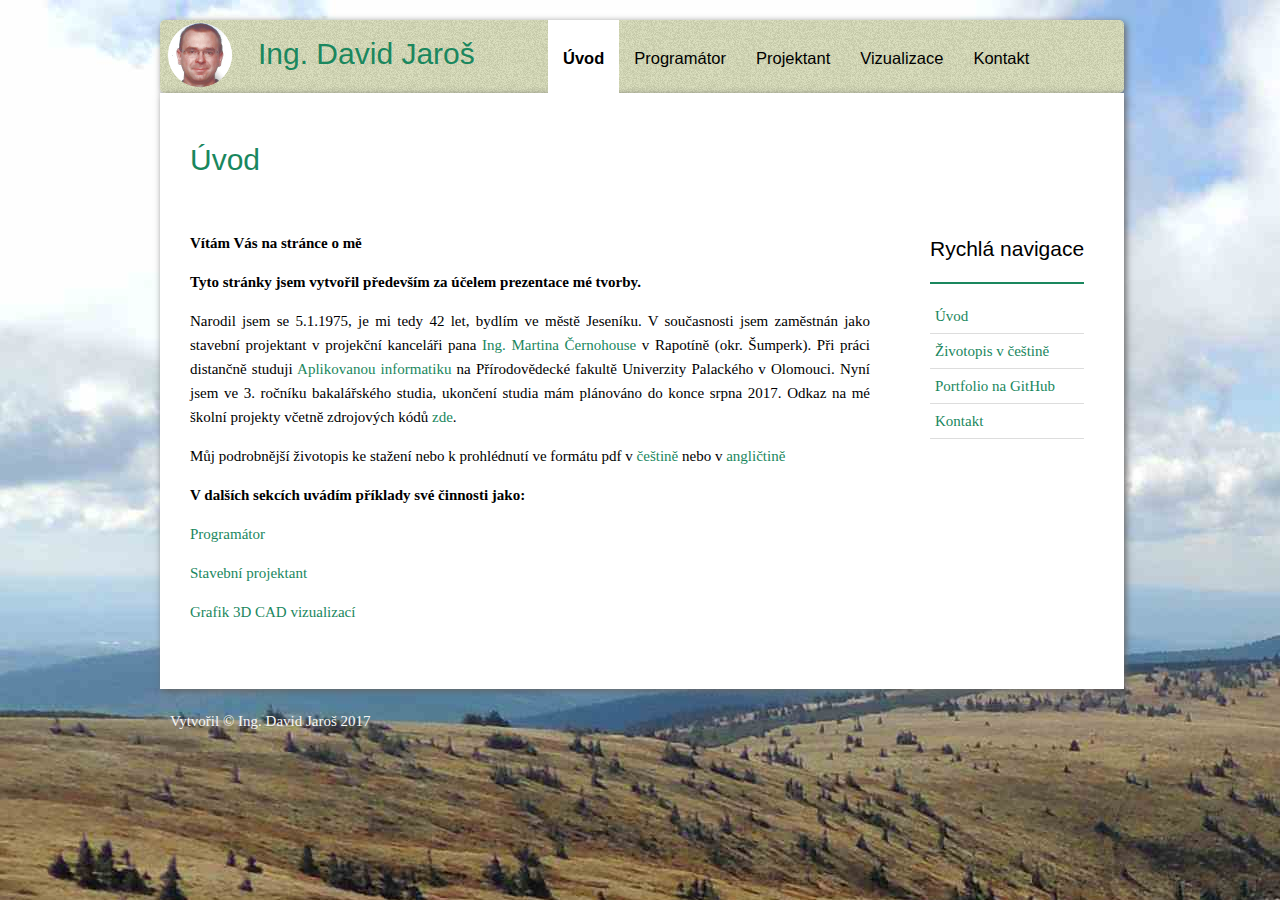
<file: index.html>
<!DOCTYPE html>
<html lang="cs-cz">
<head>
    <meta charset="UTF-8">
    <meta name="description" content="Osobní stránka Davida Jaroše"/>
    <meta name="keyworda" content="osobní, programátor, c#"/>
    <link rel="shortcut icon" href="obrazky/clovek.ico"/>
    <link rel="stylesheet" href="css/stylstranek.css"/>
    <title>David Jaroš - Úvod</title>
</head>



<body>
<div id="centrovac">
    <header>
        <div id="logo" title="Úvod"><a href="index.html"><h1>Ing. David Jaroš</h1></a></div>
        
        <nav>
            <ul>
                <li class="aktivni"><a href="index.html">Úvod</a></li>
                <li><a href="programator.html">Programátor</a> </li>
                <li><a href="projektant.html">Projektant</a> </li>
                <li><a href="vizualizace.html">Vizualizace</a> </li>
                <li><a href="kontaktform.php">Kontakt</a> </li>
            </ul>
        </nav>
    </header>
    <article>
            <header>
                <h1>Úvod</h1>
            </header>
            <section>
                <div class="dobloku">
                    <p><strong>Vítám Vás na stránce o mě</strong></p>
                    <p><strong>Tyto stránky jsem vytvořil především za účelem prezentace mé tvorby.</strong></p>
                    <p>Narodil jsem se 5.1.1975, je mi tedy 42 let,
                       bydlím ve městě Jeseníku. V současnosti jsem zaměstnán
                       jako stavební projektant v projekční kanceláři pana
                        <a href="htt://www.proejkce50r.cz/" target="_blank">Ing. Martina Černohouse</a>
                       v Rapotíně (okr. Šumperk). Při práci distančně studuji
                        <a href="http://www.inf.upol.cz/" target="_blank">Aplikovanou informatiku</a>
                       na Přírodovědecké fakultě Univerzity Palackého v Olomouci.
                       Nyní jsem ve 3. ročníku bakalářského studia, ukončení
                       studia mám plánováno do konce srpna 2017. Odkaz na mé školní projekty
                       včetně zdrojových kódů
                        <a href="programator.html">zde</a>.
                    </p>
                </div>
                
                <p>Můj podrobnější životopis ke stažení nebo k prohlédnutí ve formátu pdf v
                    <a href="obrazky/pdf/David-CZ.pdf" target="_blank">češtině </a>
                    nebo v
                    <a href="obrazky/pdf/David-EN.pdf" target="_blank">angličtině</a>
                </p>
                <p><strong>V dalších sekcích uvádím příklady své činnosti jako:</strong></p>
                <p></p>
                <p><a href="programator.html">Programátor</a></p>
                <p><a href="projektant.html">Stavební projektant</a></p>
                <p><a href="vizualizace.html">Grafik 3D CAD vizualizací</a></p>
            </section>
            <!-- vlozen postranni panel - sidebar -->
            <div id="sidebar">
                <aside>
                    <ul>
                        <h3>Rychlá navigace</h3>
                        <p class="podtrzitko"></p>
                        <li><a href="index.html">Úvod</a></li>
                        <li><a href="obrazky/pdf/David-CZ.pdf" target="_blank">Životopis v češtině</a></li>
                        <li><a href="http://www.github.com/salviadivinorum" target="_blank">Portfolio na GitHub</a></li>
                        <li><a href="kontaktform.php">Kontakt</a></li>
                    </ul>
                </aside>
            </div>
        <div class="cistic"></div>
            
    </article>
    <footer>
       <p>Vytvořil &copy; Ing. David Jaroš 2017</p>
    </footer>
</div>
</body>


</html>
</file>
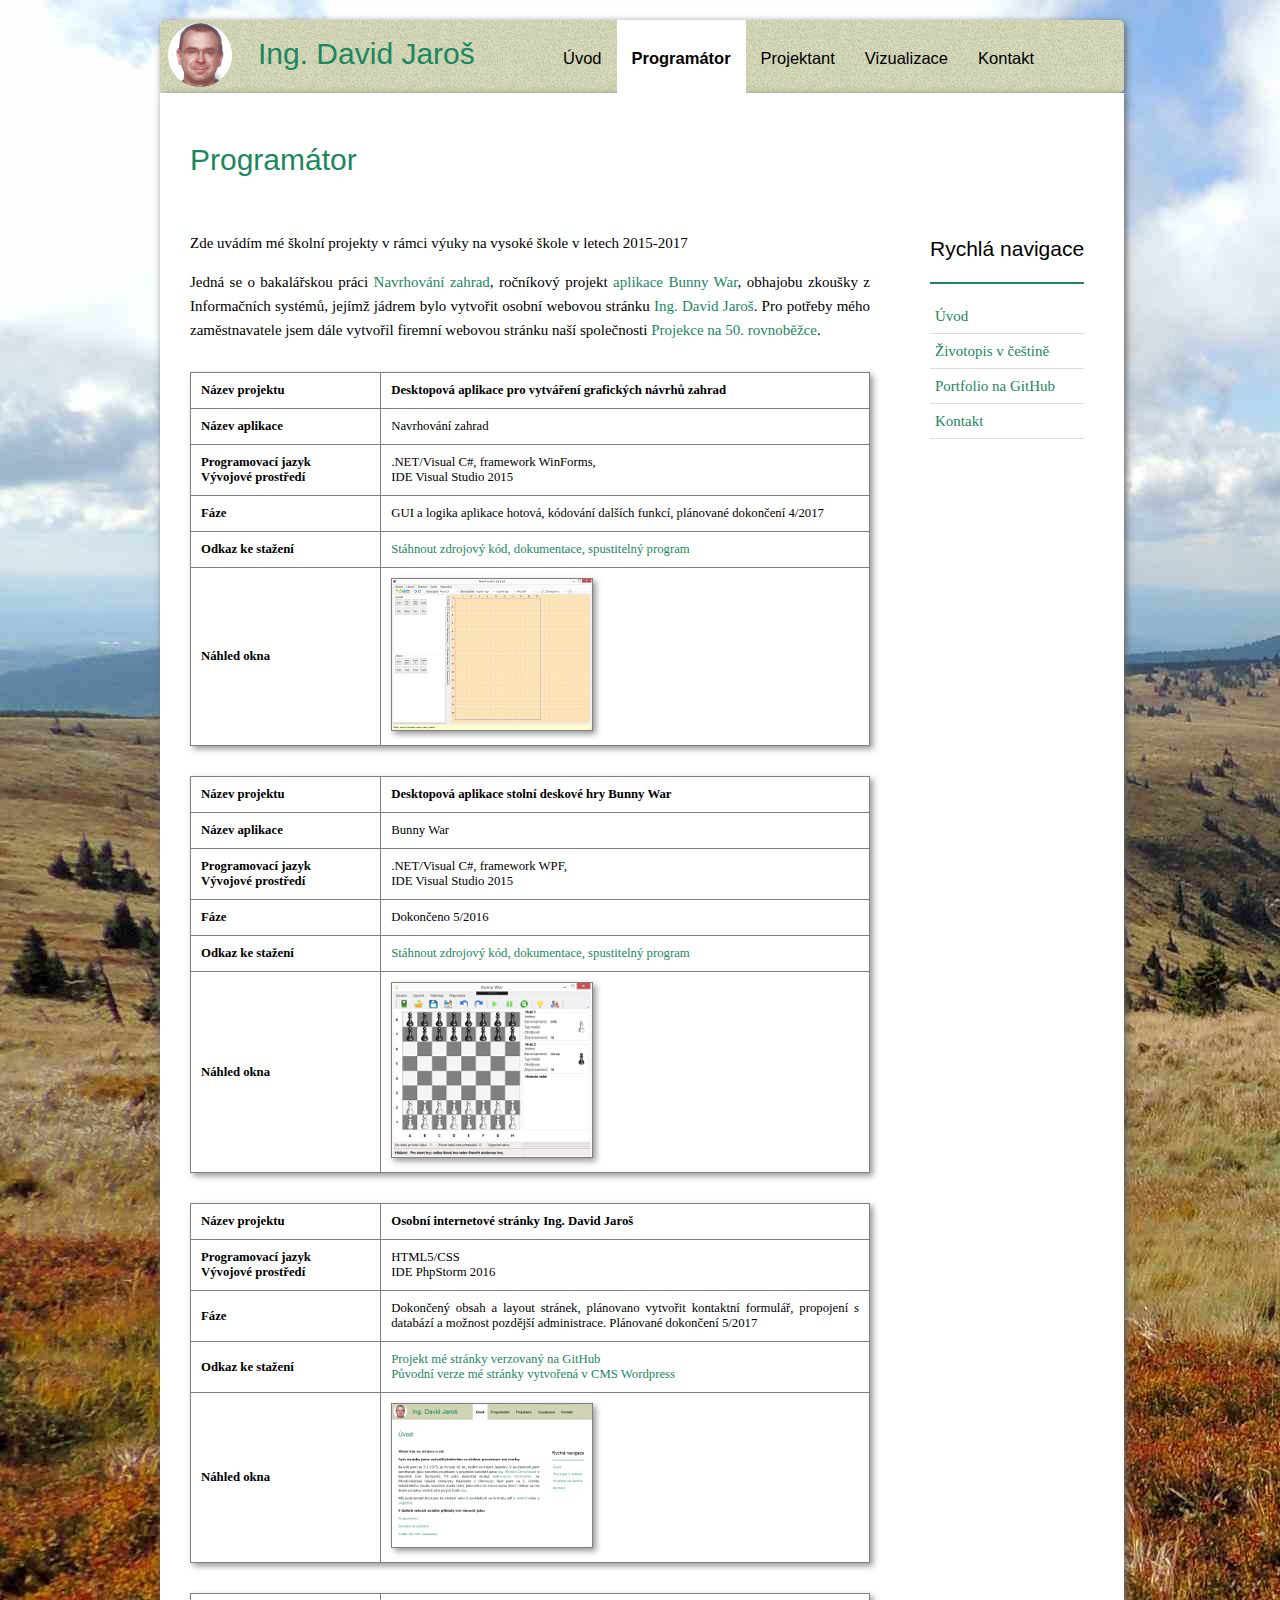
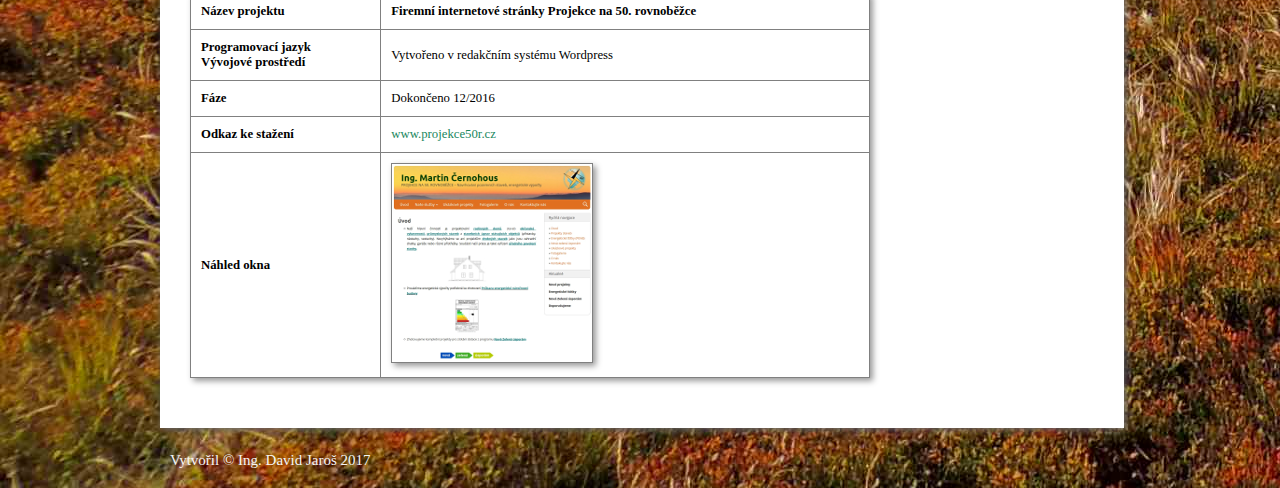
<file: programator.html>
<!DOCTYPE html>
<html lang="cs-cz">
<head>
    <meta charset="UTF-8">
    <meta name="description" content="Programátor David Jaroš"/>
    <meta name="keyworda" content="osobní, programátor, c#"/>
    <link rel="shortcut icon" href="obrazky/clovek.ico"/>
    <link rel="stylesheet" href="css/stylstranek.css"/>
    <title>David Jaroš - Programátor</title>
    
    <!-- vlozeni Lightbox JavaScriptu pro zobrzeni obrazku efektne -->
    <link rel="stylesheet" href="lightbox/css/lightbox.css"/>
    <script src="lightbox/js/lightbox-plus-jquery.js"></script>
    
</head>

<body>
<div id="centrovac">
    <header>
        <div id="logo" title="Úvod"><a href="index.html"><h1>Ing. David Jaroš</h1></a></div>
        <nav>
            <ul>
                <li><a href="index.html">Úvod</a></li>
                <li class="aktivni"><a href="programator.html">Programátor</a> </li>
                <li><a href="projektant.html">Projektant</a> </li>
                <li><a href="vizualizace.html">Vizualizace</a> </li>
                <li><a href="kontaktform.php">Kontakt</a> </li>
            </ul>
        </nav>
    </header>
    <article>
        <header>
            <h1>Programátor</h1>
        </header>
        <section>
            <p>Zde uvádím mé školní projekty v rámci výuky na vysoké škole v letech 2015-2017</p>
            <p>Jedná se o bakalářskou práci <a href="#zahrada">Navrhování zahrad</a>,
               ročníkový projekt <a href="#bunny">aplikace Bunny War</a>,
               obhajobu zkoušky z Informačních systémů, jejímž jádrem
               bylo vytvořit osobní webovou stránku <a href="#davidj">Ing. David Jaroš</a>.
               Pro potřeby mého zaměstnavatele jsem dále vytvořil firemní webovou
               stránku naší společnosti <a href="#projekce">Projekce na 50. rovnoběžce</a>.
            </p>
            <!-- aplikace Navrhovani zahrad -->
            <table class="dovednosti" border="1">
                <tr>
                    <th scope="row">Název projektu</th>
                    <td id="zahrada"><strong>Desktopová aplikace pro vytváření grafických návrhů zahrad</strong></td>
                </tr>
                <tr>
                    <th scope="row">Název aplikace</th>
                    <td>Navrhování zahrad</td>
                </tr>
                <tr>
                    <th scope="row">Programovací jazyk<br>Vývojové prostředí</th>
                    <td>.NET/Visual C#, framework WinForms,<br>IDE Visual Studio 2015</td>
                </tr>
                <tr>
                    <th scope="row">Fáze</th>
                    <td>GUI a logika aplikace hotová, kódování dalších funkcí, plánované dokončení 4/2017</td>
                </tr>
                <tr>
                    <th scope="row">Odkaz ke stažení</th>
                    <td>
                        <a href="http://www.github.com/salviadivinorum/ZAHRADA" target="_blank">Stáhnout zdrojový kód, dokumentace, spustitelný program</a>
                    </td>
                </tr>
                <tr>
                    <th scope="row">Náhled okna</th>
                    <td>
                        <a href="obrazky/programator-obrazky/zahrada-platno.jpg" title="Navrhování zahrad" data-lightbox="programy" data-title="Navrhování zahrad">
                            <img src="obrazky/programator-obrazky/nahledy/zahrada-platno-nahled.png" alt="Navrhování zahrad"/>
                        </a>
                    </td>
                </tr>
            </table>
    
            <!-- Aplikace Bunny War -->
            <table class="dovednosti" border="1">
                <tr>
                    <th scope="row">Název projektu</th>
                    <td id="bunny"><strong>Desktopová aplikace stolní deskové hry Bunny War</strong></td>
                </tr>
                <tr>
                    <th scope="row">Název aplikace</th>
                    <td>Bunny War</td>
                </tr>
                <tr>
                    <th scope="row">Programovací jazyk<br>Vývojové prostředí</th>
                    <td>.NET/Visual C#, framework WPF,<br>IDE Visual Studio 2015</td>
                </tr>
                <tr>
                    <th scope="row">Fáze</th>
                    <td>Dokončeno 5/2016</td>
                </tr>
                <tr>
                    <th scope="row">Odkaz ke stažení</th>
                    <td>
                        <a href="http://www.github.com/salviadivinorum/BUNNYWAR" target="_blank">Stáhnout zdrojový kód, dokumentace, spustitelný program</a>
                    </td>
                </tr>
                <tr>
                    <th scope="row">Náhled okna</th>
                    <td>
                        <a href="obrazky/programator-obrazky/bunnywar.jpg" title="Bunny War desková hra" data-lightbox="programy" data-title="Desková hra Bunny War">
                            <img src="obrazky/programator-obrazky/nahledy/bunnywar-nahled.png" alt="Bunny war hra"/>
                        </a>
                    </td>
                </tr>
            </table>

            <!-- Osobni stranky -->
            <table class="dovednosti"  border="1">
                <tr>
                    <th scope="row">Název projektu</th>
                    <td id="davidj"><strong>Osobní internetové stránky Ing. David Jaroš</strong></td>
                </tr>
                <tr>
                    <th scope="row">Programovací jazyk<br>Vývojové prostředí</th>
                    <td>HTML5/CSS<br>IDE PhpStorm 2016</td>
                </tr>
                <tr>
                    <th scope="row">Fáze</th>
                    <td>Dokončený obsah a layout stránek, plánovano vytvořit kontaktní
                        formulář, propojení s databází a možnost pozdější administrace. Plánované
                        dokončení 5/2017</td>
                </tr>
                <tr>
                    <th scope="row">Odkaz ke stažení</th>
                    <td>
                        <a href="http://www.github.com/salviadivinorum/OsobniWebovaStranka" target="_blank">Projekt mé stránky verzovaný na GitHub</a><br>
                        <a href="http://www.bezva.tode.cz" target="_blank">Původní verze mé stránky vytvořená v CMS Wordpress</a>
                    </td>
                </tr>
                <tr>
                    <th scope="row">Náhled okna</th>
                    <td>
                        <a href="obrazky/programator-obrazky/osobniweb.png" title="Osobní webová stránka" data-lightbox="programy" data-title="Osobní webová stránka v PhpStorm">
                            <img src="obrazky/programator-obrazky/nahledy/osobniweb-nahled.png" alt="Web David Jaroš">
                        </a>
                    </td>
                </tr>
            </table>
            
            <!-- Firemni stranky -->
            <table class="dovednosti"  border="1">
                <tr>
                    <th scope="row">Název projektu</th>
                    <td id="projekce"><strong>Firemní internetové stránky Projekce na 50. rovnoběžce</strong></td>
                </tr>
                <tr>
                    <th scope="row">Programovací jazyk<br>Vývojové prostředí</th>
                    <td>Vytvořeno v redakčním systému Wordpress</td>
                </tr>
                <tr>
                    <th scope="row">Fáze</th>
                    <td>Dokončeno 12/2016</td>
                </tr>
                <tr>
                    <th scope="row">Odkaz ke stažení</th>
                    <td>
                        <a href="http://www.projekce50r.cz" target="_blank">www.projekce50r.cz</a>
                    </td>
                </tr>
                <tr>
                    <th scope="row">Náhled okna</th>
                    <td>
                        <a href="obrazky/programator-obrazky/projekce50r.jpg" title="Firemní webová stránka" data-lightbox="programy" data-title="Firemní webová stránka ve Wordpressu">
                            <img src="obrazky/programator-obrazky/nahledy/projekce50r-nahled.png" alt="Web firmy Projekce 50r">
                        </a>
                    </td>
                </tr>
            </table>
        </section>
        <!-- vlozen postranni panel - sidebar -->
        <div id="sidebar">
            <aside>
                <ul>
                    <h3>Rychlá navigace</h3>
                    <p class="podtrzitko"></p>
                    <li><a href="index.html">Úvod</a></li>
                    <li><a href="obrazky/pdf/David-CZ.pdf" target="_blank">Životopis v češtině</a></li>
                    <li><a href="http://www.github.com/salviadivinorum" target="_blank">Portfolio na GitHub</a></li>
                    <li><a href="kontaktform.php">Kontakt</a></li>
                </ul>
            </aside>
        </div>
        <div class="cistic"></div>
       
    </article>
    <footer>
        <p>Vytvořil &copy; Ing. David Jaroš 2017</p>
    </footer>
</div>
</body>

</html>
</file>
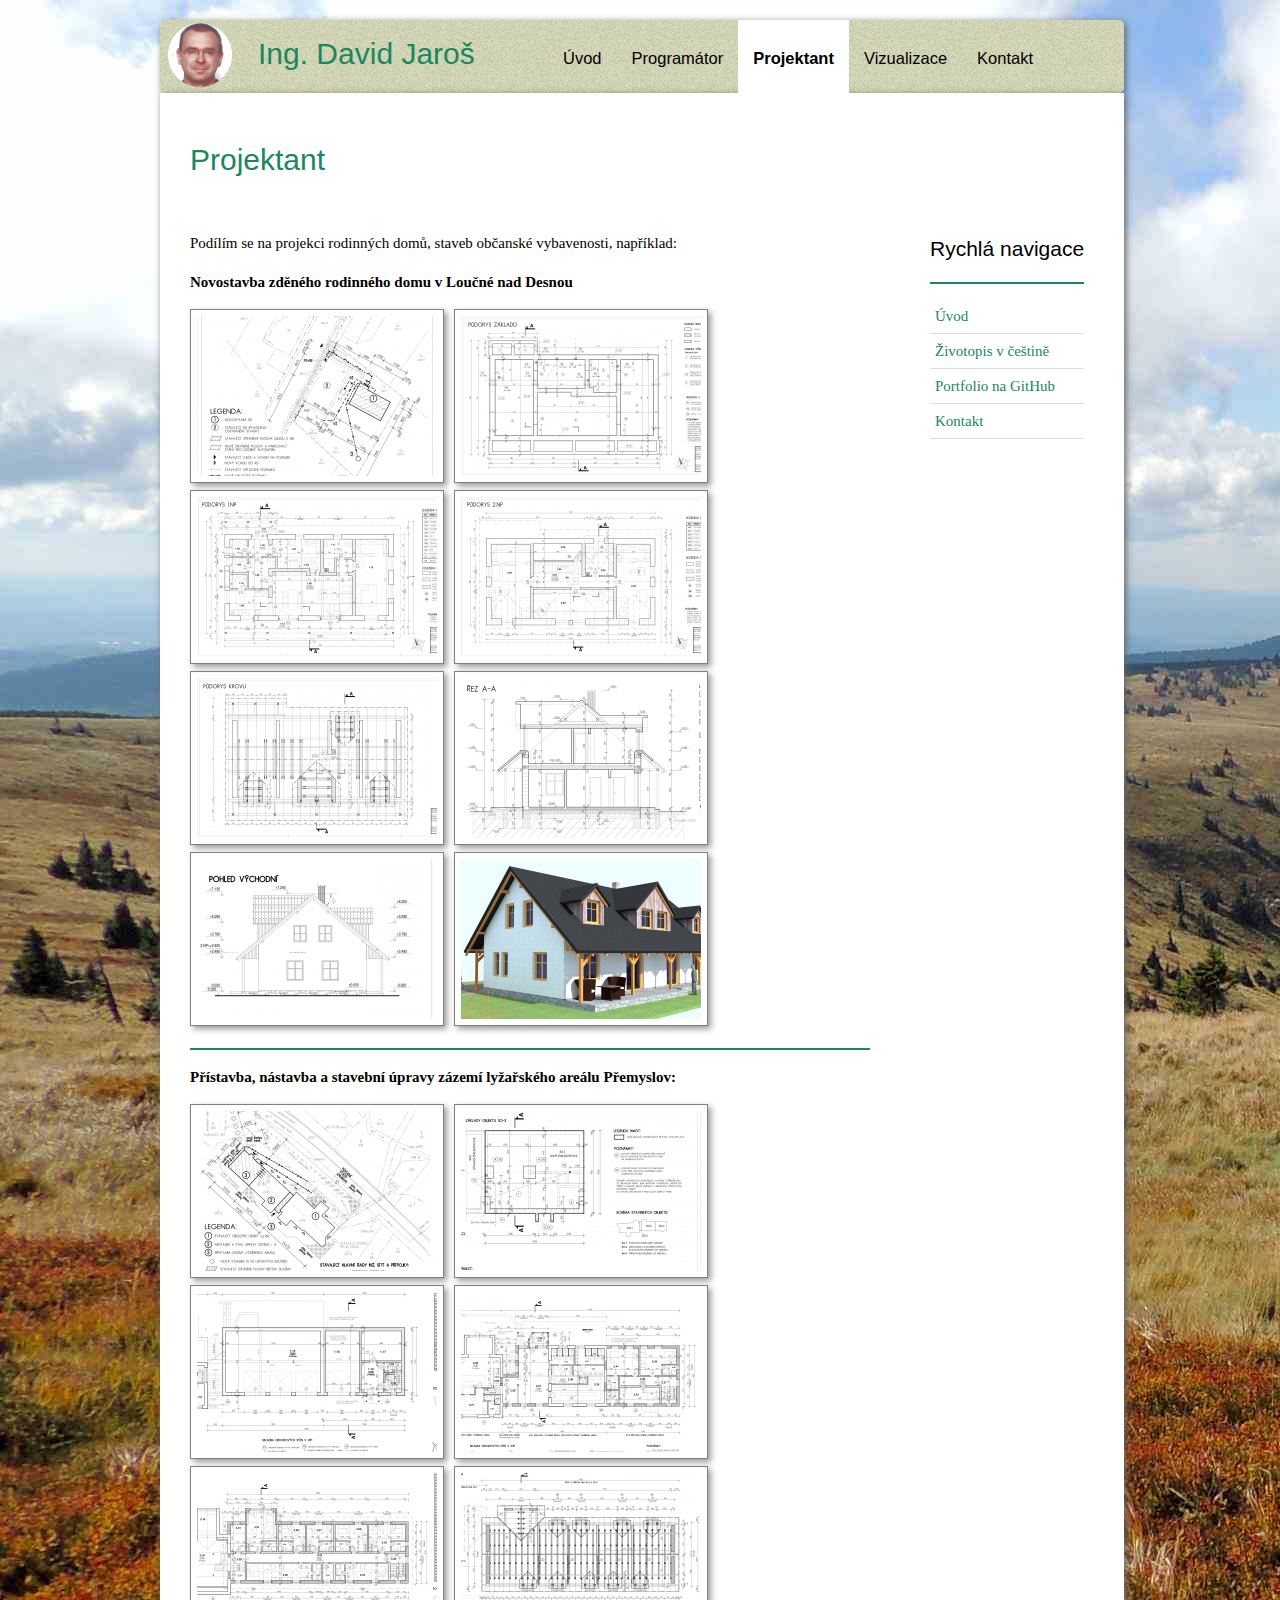
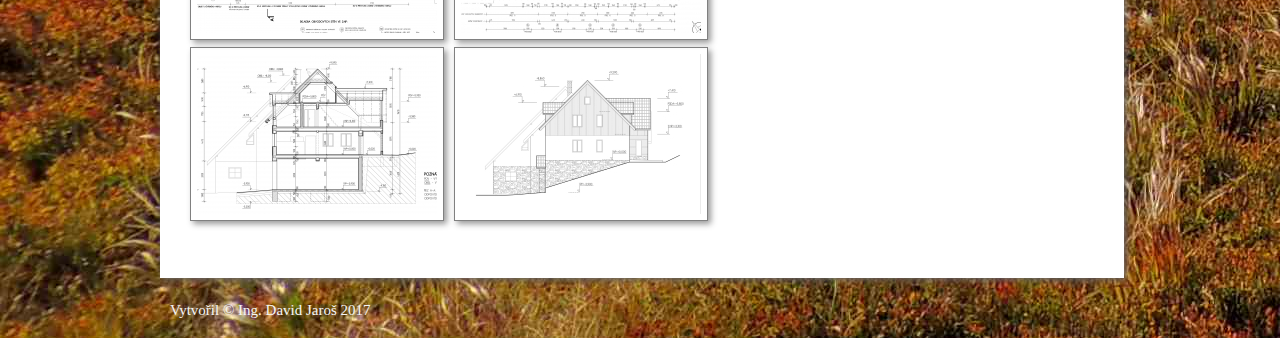
<file: projektant.html>
<!DOCTYPE html>
<html lang="cs-cz">
<head>
    <meta charset="UTF-8">
    <meta name="description" content="Stvební projektant David Jaroš"/>
    <meta name="keyworda" content="osobní, programátor, stavební projektant, c#"/>
    <link rel="shortcut icon" href="obrazky/clovek.ico"/>
    <link rel="stylesheet" href="css/stylstranek.css"/>
    <title>David Jaroš - Projektant</title>
    
    <!-- vlozeni Lightbox JavaScriptu pro zobrzeni obrazku efektne -->
    <link rel="stylesheet" href="lightbox/css/lightbox.css"/>
    <script src="lightbox/js/lightbox-plus-jquery.js"></script>
</head>

<body>
<div id="centrovac">
    <header>
        <div id="logo" title="Úvod"><a href="index.html"><h1>Ing. David Jaroš</h1></a></div>
        
        <nav>
            <ul>
                <li><a href="index.html">Úvod</a></li>
                <li><a href="programator.html">Programátor</a> </li>
                <li class="aktivni"><a href="projektant.html">Projektant</a> </li>
                <li><a href="vizualizace.html">Vizualizace</a> </li>
                <li><a href="kontaktform.php">Kontakt</a> </li>
            </ul>
        </nav>
    </header>
    <article>
        <header>
            <h1>Projektant</h1>
            
        </header>
        <section>
            <p>
                Podílím se na projekci rodinných domů, staveb občanské vybavenosti, například:
            </p>
            <p><strong>Novostavba zděného rodinného domu v Loučné nad Desnou</strong></p>
            <div class="stinovani">
                <a href="obrazky/projektant-obrazky/blazkova/blazkova2D/filipova-situace.jpg" title="RD-situace stavby"
                   data-lightbox="projekty" data-title="Rodinný dům - situace stavby">
                    <img src="obrazky/projektant-obrazky/projektant-nahledy/blazkova/filipova-situace.jpg"/>
                </a>
                <a href="obrazky/projektant-obrazky/blazkova/blazkova2D/filipova-zaklady.jpg" title="RD-zaklady stavby"
                   data-lightbox="projekty" data-title="Rodinný dům - půdorys základů">
                    <img src="obrazky/projektant-obrazky/projektant-nahledy/blazkova/filipova-zaklady.jpg"/>
                </a>
                <a href="obrazky/projektant-obrazky/blazkova/blazkova2D/filipova-1.np.jpg" title="RD-pudorys 1.NP"
                   data-lightbox="projekty" data-title="Rodinný dům - půdorys 1. nadzemního podlaží">
                    <img src="obrazky/projektant-obrazky/projektant-nahledy/blazkova/filipova1np.jpg"/>
                </a>
                <a href="obrazky/projektant-obrazky/blazkova/blazkova2D/filipova-2.np.jpg" title="RD-pudorys 2.NP"
                   data-lightbox="projekty" data-title="Rodinný dům - půdorys 2. nadzemního podlaží">
                    <img src="obrazky/projektant-obrazky/projektant-nahledy/blazkova/filipova2np.jpg"/>
                </a>
                <a href="obrazky/projektant-obrazky/blazkova/blazkova2D/filipova-krov.jpg" title="RD-pudorys krovu"
                   data-lightbox="projekty" data-title="Rodinný dům - půdorys krovu">
                    <img src="obrazky/projektant-obrazky/projektant-nahledy/blazkova/filipova-krov.jpg"/>
                </a>
                <a href="obrazky/projektant-obrazky/blazkova/blazkova2D/filipova-rez.jpg" title="RD-rez stavbou"
                   data-lightbox="projekty" data-title="Rodinný dům - řez stavbou">
                    <img src="obrazky/projektant-obrazky/projektant-nahledy/blazkova/filipova-rez.jpg"/>
                </a>
                <a href="obrazky/projektant-obrazky/blazkova/blazkova2D/filipova-pohledy.jpg" title="RD-pohledy"
                   data-lightbox="projekty" data-title="Rodinný dům - Pohledy">
                    <img src="obrazky/projektant-obrazky/projektant-nahledy/blazkova/filipova-pohledy.jpg"/>
                </a>
                <a href="obrazky/projektant-obrazky/blazkova/blazkova2D/filipova-render-2.jpg" title="RD-vizualizace 3D"
                   data-lightbox="projekty" data-title="Rodinný dům - vizualizace ve 3D">
                    <img src="obrazky/projektant-obrazky/projektant-nahledy/blazkova/filipova-render.jpg"/>
                </a>
            </div>
            <p class="podtrzitko"></p>
            <p><strong>Přístavba, nástavba a stavební úpravy zázemí lyžařského areálu Přemyslov:</strong></p>
            <div class="stinovani">
                <a href="obrazky/projektant-obrazky/premyslov2D/premyslov-situace.jpg" title="Lyžařský areál-situace stavby"
                   data-lightbox="projekt-lyzareal" data-title="Lyžařský areál - situace stavby">
                    <img src="obrazky/projektant-obrazky/projektant-nahledy/premyslov/prem-sit.jpg"/>
                </a>
                <a href="obrazky/projektant-obrazky/premyslov2D/premyslov-zaklady.jpg" title="Lyžařský areál-základy-část"
                   data-lightbox="projekt-lyzareal" data-title="Lyžařský areál-základy-část">
                    <img src="obrazky/projektant-obrazky/projektant-nahledy/premyslov/prem-zakl.jpg"/>
                </a>
                <a href="obrazky/projektant-obrazky/premyslov2D/premyslov-1.pp.jpg" title="Lyžařský areál-půdorys 1. podzemního podlaží"
                       data-lightbox="projekt-lyzareal" data-title="Lyžařský areál-půdorys 1. podzemního podlaží">
                <img src="obrazky/projektant-obrazky/projektant-nahledy/premyslov/prem-1pp.jpg"/>
                </a>
                <a href="obrazky/projektant-obrazky/premyslov2D/premyslov-1.np.jpg" title="Lyžařský areál-půdorys 1. nadzemního podlaží"
                   data-lightbox="projekt-lyzareal" data-title="Lyžařský areál-půdorys 1. nadzemního podlaží">
                    <img src="obrazky/projektant-obrazky/projektant-nahledy/premyslov/prem-1np.jpg"/>
                </a>
                <a href="obrazky/projektant-obrazky/premyslov2D/premyslov-2.np.jpg" title="Lyžařský areál-půdorys 2. nadzemního podlaží"
                   data-lightbox="projekt-lyzareal" data-title="Lyžařský areál-půdorys 2. nadzemního podlaží">
                    <img src="obrazky/projektant-obrazky/projektant-nahledy/premyslov/prem-2np.jpg"/>
                </a>
                <a href="obrazky/projektant-obrazky/premyslov2D/premyslov-krov.jpg" title="Lyžařský areál-půdorys krovu"
                   data-lightbox="projekt-lyzareal" data-title="Lyžařský areál-půdorys krovu">
                    <img src="obrazky/projektant-obrazky/projektant-nahledy/premyslov/prem.krov.jpg"/>
                </a>
                <a href="obrazky/projektant-obrazky/premyslov2D/premyslov-rez.jpg" title="Lyžařský areál-řez"
                   data-lightbox="projekt-lyzareal" data-title="Lyžařský areál-řez">
                    <img src="obrazky/projektant-obrazky/projektant-nahledy/premyslov/prem-rez.jpg"/>
                </a>
                <a href="obrazky/projektant-obrazky/premyslov2D/premyslov-pohledy.jpg" title="Lyžařský areál-pohledy"
                   data-lightbox="projekt-lyzareal" data-title="Lyžařský areál-pohledy">
                    <img src="obrazky/projektant-obrazky/projektant-nahledy/premyslov/prem-pohledy.jpg"/>
                </a>
            </div>
        </section>
        <!-- vlozen postranni panel - sidebar -->
        <div id="sidebar">
            <aside>
                <ul>
                    <h3>Rychlá navigace</h3>
                    <p class="podtrzitko"></p>
                    <li><a href="index.html">Úvod</a></li>
                    <li><a href="obrazky/pdf/David-CZ.pdf" target="_blank">Životopis v češtině</a></li>
                    <li><a href="http://www.github.com/salviadivinorum" target="_blank">Portfolio na GitHub</a></li>
                    <li><a href="kontaktform.php">Kontakt</a></li>
                </ul>
            </aside>
        </div>
        <div class="cistic"></div>
    </article>
    <footer>
        <p>Vytvořil &copy; Ing. David Jaroš 2017</p>
    </footer>
</div>
</body>

</html>
</file>
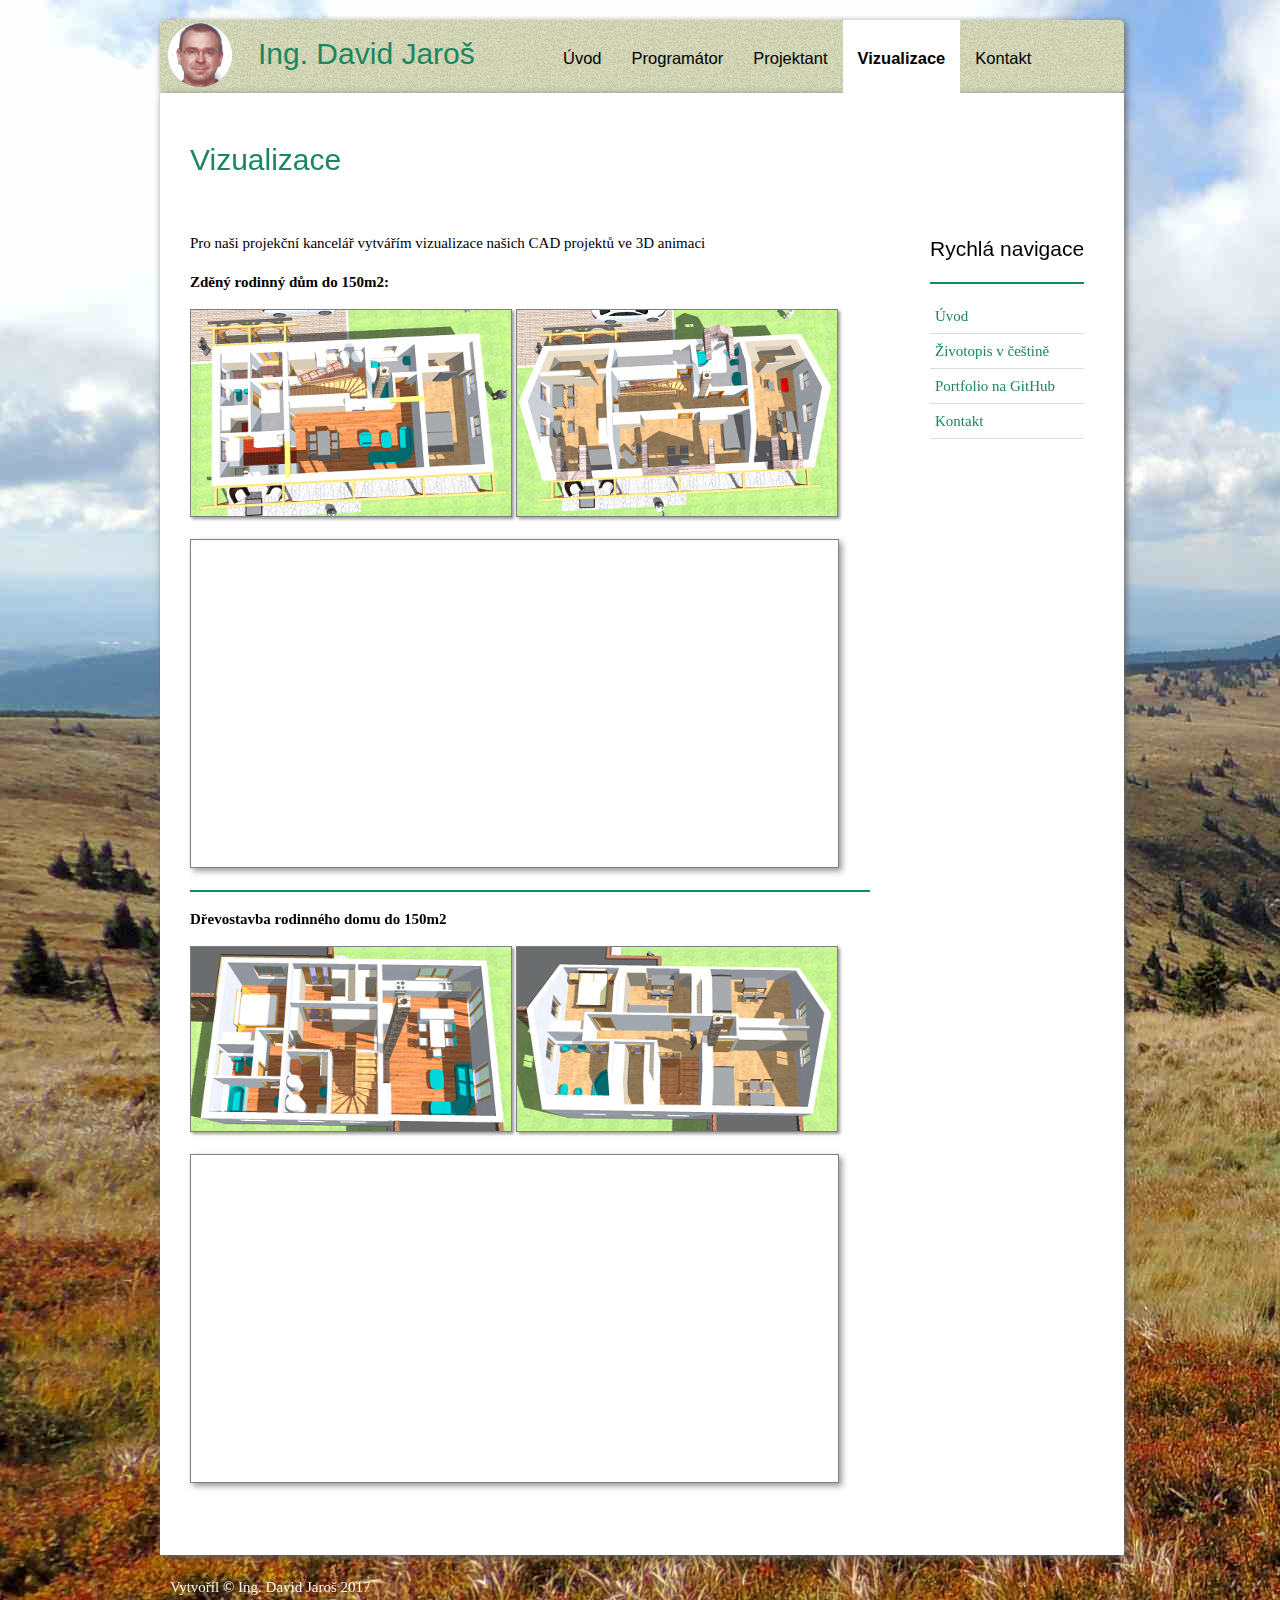
<file: vizualizace.html>
<!DOCTYPE html>
<html lang="cs-cz">
<head>
    <meta charset="UTF-8">
    <meta name="description" content="Vizualizace - práce Davida Jaroše"/>
    <meta name="keyworda" content="osobní, programátor, c#"/>
    <link rel="shortcut icon" href="obrazky/clovek.ico"/>
    <link rel="stylesheet" href="css/stylstranek.css"/>
    <title>David Jaroš - Vizualizace</title>
    
    <!-- vlozeni Lightbox JavaScriptu pro zobrzeni obrazku efektne -->
    <link rel="stylesheet" href="lightbox/css/lightbox.css"/>
    <script src="lightbox/js/lightbox-plus-jquery.js"></script>
</head>


<body>
<div id="centrovac">
    <header>
        <div id="logo" title="Úvod"><a href="index.html"><h1>Ing. David Jaroš</h1></a></div>
        <nav>
            <ul>
                <li><a href="index.html">Úvod</a></li>
                <li><a href="programator.html">Programátor</a> </li>
                <li><a href="projektant.html">Projektant</a> </li>
                <li  class="aktivni"><a href="vizualizace.html">Vizualizace</a> </li>
                <li><a href="kontaktform.php">Kontakt</a> </li>
            </ul>
        </nav>
    </header>
    <article>
            <header>
                <h1>Vizualizace</h1>
            </header>
            <section>
               
                <p>Pro naši projekční kancelář vytvářím vizualizace našich CAD projektů ve 3D animaci</p>
                
                <!-- Zdeny dum ve Filipove -->
                <p><strong>Zděný rodinný dům do 150m2:</strong></p>
                <a href="obrazky/vizualizace-obrazky/blazkova3D/pudorys-1NP-3D.png" title="Půdorys 1.NP"
                   data-lightbox="vizualizace" data-title="Rodinný dům zděný - půdorys 1. nadzemního podlaží">
                    <img class="ramecek" src="obrazky/vizualizace-obrazky/nahledy/filipova-pudorys-1NP-3D-nahled.png"/>
                </a>
                <a href="obrazky/vizualizace-obrazky/blazkova3D/pudorys-2NP-3D.png" title="Půdorys 2.NP"
                   data-lightbox="vizualizace" data-title="Rodinný dům zděný - půdorys 2. nadzemního podlaží">
                    <img class="ramecek" src="obrazky/vizualizace-obrazky/nahledy/filipova-pudorys-2NP-3D-nahled.png"/>
                </a>
                <!-- Youtube vlozeny odkaz -->
                <p>
                    <iframe width="635" height="315"
                            src="https://www.youtube.com/embed/MfOrMbbdoAE?rel=0"
                            frameborder="0" allowfullscreen>
                        
                    </iframe>
                </p>
                <p class="podtrzitko"></p>
                
                <!-- Drevostavba v Jeseniku -->
                <p><strong>Dřevostavba rodinného domu do 150m2</strong></p>
                <a href="obrazky/vizualizace-obrazky/smolik3D/pudorys-1NP-3D.png" title="Půdorys 1.NP"
                   data-lightbox="vizualizace" data-title="Rodinný dům dřevostavba - půdorys 1. nadzemního podlaží">
                    <img class="ramecek" src="obrazky/vizualizace-obrazky/nahledy/pudorys-1NP-3D-nhaled.png"/>
                </a>
                <a href="obrazky/vizualizace-obrazky/smolik3D/smolik-2np.png" title="Půdorys 2.NP"
                   data-lightbox="vizualizace" data-title="Rodinný dům dřevostavba - půdorys 2. nadzemního podlaží">
                    <img class="ramecek" src="obrazky/vizualizace-obrazky/nahledy/smolik-2np-nahled.png"/>
                </a>
                <!-- Youtube vlozeny odkaz -->
                <div class="stinovani">
                    <p>
                        <iframe width="635" height="315"
                                src="https://www.youtube.com/embed/QVXokhBG5-g?rel=0"
                                frameborder="0" allowfullscreen>
        
                        </iframe>
                    </p>
                </div>
            </section>
            <!-- vlozen postranni panel - sidebar -->
            <div id="sidebar">
                <aside>
                    <ul>
                        <h3>Rychlá navigace</h3>
                        <p class="podtrzitko"></p>
                        <li><a href="index.html">Úvod</a></li>
                        <li><a href="obrazky/pdf/David-CZ.pdf" target="_blank">Životopis v češtině</a></li>
                        <li><a href="http://www.github.com/salviadivinorum" target="_blank">Portfolio na GitHub</a></li>
                        <li><a href="kontaktform.php">Kontakt</a></li>
                    </ul>
                </aside>
            </div>
            <div class="cistic"></div>
    </article>
    <footer>
        <p>Vytvořil &copy; Ing. David Jaroš 2017</p>
    </footer>
</div>
</body>
</html>
</file>
<file: css/stylstranek.css>
#logo {
    background: url("../obrazky/nahledy/david-foto-kulate.png") no-repeat;
    width: 380px;
    height: 64px;
    float: left;
    margin: 3px 0 0 8px;
}

#logo h1 {
    margin: 14px 0 0 90px;
    text-align: left;
/ / color: pink;
}

#centrovac {
    width: 960px;
    margin: 0 auto;
}

.vlevo {
    float: left;
}

.centrovany {
    text-align: center;
}

/** cistic vzdy ukoncuje plovouci obsah v clanku article --- odstranuje --- float: left */
.cistic {
    clear: both;
}

.zakulaceny {
    border-radius: 18px;
}

/**
* -----------
* layout
* -----------
 */
body {
    font: 15px Verdana;
    line-height: 160%;
    background: url("../obrazky/pozadi/jeseniky.jpg") #c1d661;
    min-width: 960px;
    margin: 20px 0 0 0;

}

body header {
    height: 73px;
    background: url("../obrazky/ostatni/noise.png");
    width: 964px;
/ / border: 2px solid #448c7c;
    border-radius: 5px;
    box-shadow: 2px 2px 7px #666666;
/ / font-size: 1.1 em;

}

h1, h2 {
    text-align: left;
    color: #1a875e;
    font: 2em Arial;
    font-weight: normal;

/ / text-shadow: 2 px 2 px 8 px #666666;
}

h3 {
    text-align: left;
    //text-decoration: underline;
    font: 1.4em Arial;
}

article {
    //float: left;
    background: white;
    width: 964px;
/ / border: 2 px solid #448c7c;
/ / border-radius: 5 px;
    box-shadow: 2px 2px 7px #666666;
    padding: 30px 0;
    text-align: justify;
}

article header {
    //width: 100px;
    //float: left;
    background: none;
    box-shadow: none;
    padding: 0 0 0 30px;
/ / position: fixed;

}

article section {
    width: 680px;
    float: left;
    padding: 0 20px 20px 30px;
}

/**
* ---------------
* Navigacni menu
* ---------------
 */

nav ul {
    margin: 0;
    list-style-type: none;
}

nav ul li {
    float: left;
    padding: 0 15px;
    margin: 0;
    font: 1.1em Arial;
    height: 73px;
    line-height: 4.7em;
}

nav a {
    color: black;
    display: block;
    text-decoration: none;
    // font: 1em Arial;
}

nav .aktivni {
    background: white;
/ / box-shadow: 0 px 0 px 5 px black;
    font-weight: bolder;
}

nav ul li:hover {
    /** background: url("../obrazky/ostatni/noisy-texture-domodra.png"); */
    background: white;
/ / text-decoration: underline;

}

/**
* ----------------
* Paticka
* ----------------
 */

footer {
    height: 40px;
    color: whitesmoke;
    margin: 20px 0 0 10px;
}

/**
* -----------------------------------------------
* zabarveni odkazu na strankach - section zelene
* -----------------------------------------------
 */

article a {
    //color: #2fb65b;
    color: #1a875e;
    text-decoration: none;
    //font-weight: bolder;
}

article a:hover {
    text-decoration: underline;
}

#logo a {
    text-decoration: none;
}

/**
* --------------------
* Nastaveni efektu obrazkum
* --------------------------
 */

.stinovani img, iframe {
    border: 1px solid gray;
    padding: 6px;
    box-shadow: 3px 3px 6px #999999;
    margin-right: 6px;

}

.stinovani {
    text-align: left;

}

.ramecek {
    border: 1px solid gray;
    box-shadow: 2px 2px 3px #999999;

}

/**
 * ------------------
 * Pravý panel
 * ------------------
 */


#sidebar {
    float: left;
    //width: 190px;
    padding: 0 0 0 0px;
    //border-top: 1px solid #ddd;
}


#sidebar aside ul {
    list-style: none;
}

#sidebar aside ul li {
    padding: 5px;
    border-bottom: 1px solid #ddd;
}

.podtrzitko {
    border-bottom: 2px solid #1a875e;
}

/**
* ------------------------------------------------------------
* stylovani tabulky programator - zabaleno do divu dovednosti
* -------------------------------------------------------------
 */

.dovednosti td, th{
    //width: 150px;
    padding: 10px;
    //vertical-align: top;
    border: 1px solid gray;
    // font-size: 12px;
}

.dovednosti th {
    width: 170px;
}

.dovednosti td {
    width: 470px;
}

/* zvyrazni kotvu v textu */
.dovednosti td:target {
    // border: 4px solid darkred;
    background-color: #e5eecc;
}

.dovednosti img {
    border: 1px solid gray;
    box-shadow: 3px 3px 6px #999999;
}

.dovednosti {
    font: 0.85em Verdana;
    border-collapse: collapse;
    margin: 30px 0 0 0;
    box-shadow: 3px 3px 6px #999999;
}
</file>
